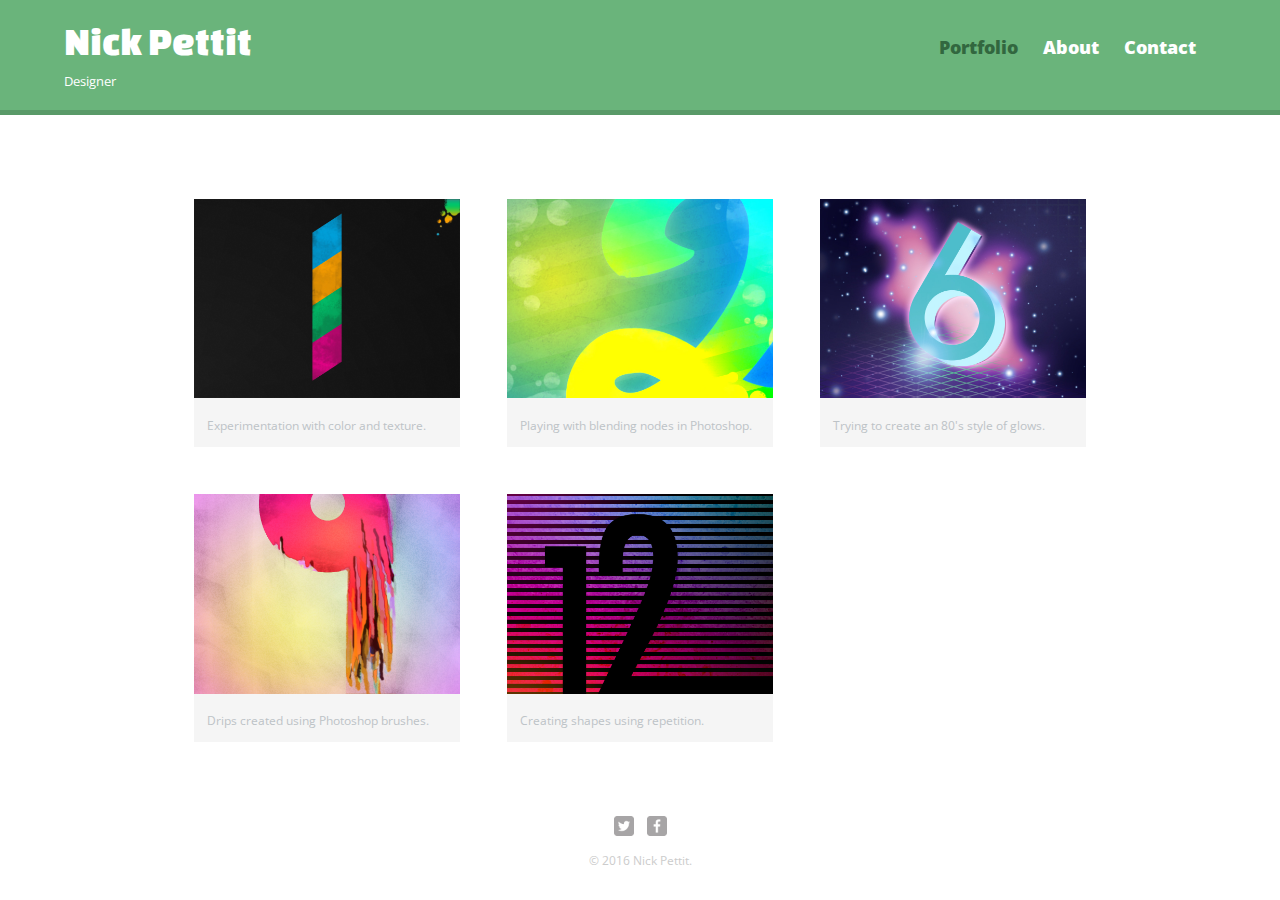
<file: index.html>
<!DOCTYPE html>
<html>
  <head>
    <meta charset="utf-8">
    <title>Nick Pettit | Designer</title>
    <link rel="stylesheet" href="css/normalize.css">
    <link href="https://fonts.googleapis.com/css?family=Changa+One|Open+Sans:400italic, 700italic, 400, 700, 800" rel="stylesheet" type=text/css>
    <link rel="stylesheet" href="css/main.css">
    <link rel="stylesheet" href="css/responsive.css">
    <meta name="viewport" content="width=device-width, initial-scale=1.0">
  </head>
  <body>
    <header>
      <a href="index.html" id="logo">
        <h1>Nick Pettit</h1>
        <h2>Designer</h2>
      </a>
      <nav>
        <ul>
          <li><a href="index.html" class="selected">Portfolio</a></li>
          <li><a href="about.html">About</a></li>
          <li><a href="contact.html">Contact</a></li>
        </ul>
      </nav>
    </header>
    <div id="wrapper">
      <section>
        <ul id="gallery">
          <li>
            <a href="img/numbers-01.jpg">
            <img src="img/numbers-01.jpg" alt="">
            <p>Experimentation with color and texture.</p>
            </a>
          </li>
          <li>
            <a href="img/numbers-02.jpg">
            <img src="img/numbers-02.jpg" alt="">
            <p>Playing with blending nodes in Photoshop.</p>
            </a>
          </li>
          <li>
            <a href="img/numbers-06.jpg">
            <img src="img/numbers-06.jpg" alt="">
            <p>Trying to create an 80's style of glows.</p>
            </a>
          </li>
          <li>
            <a href="img/numbers-09.jpg">
            <img src="img/numbers-09.jpg" alt="">
            <p>Drips created using Photoshop brushes.</p>
            </a>
          </li>
          <li>
            <a href="img/numbers-12.jpg">
            <img src="img/numbers-12.jpg" alt="">
            <p>Creating shapes using repetition.</p>
            </a>
          </li>
        </ul>
      </section>
      <footer>
        <a href="http://twitter.com/nickrp"><img src="img/twitter-wrap.png" alt="Twitter logo" class="social-icon"></a>
        <a href="http://facebook.com/nickpettit"><img src="img/facebook-wrap.png" alt="Facebook logo" class="social-icon"></a>
        <p>&copy; 2016 Nick Pettit.</p>
      </footer>
    </div>
  </body>
</html>
</file>
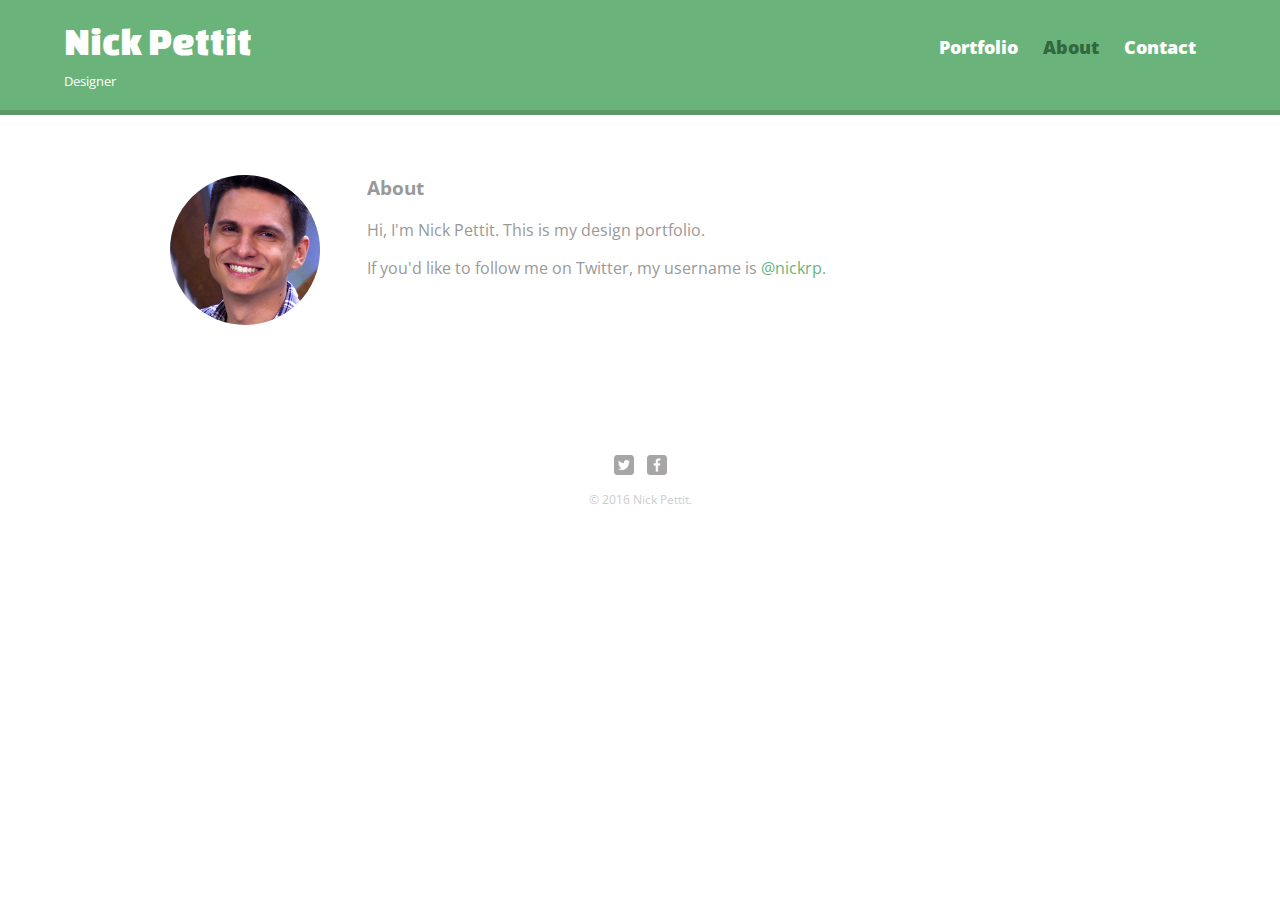
<file: about.html>
<!DOCTYPE html>
<html>
  <head>
    <meta charset="utf-8">
    <title>Nick Pettit | Designer</title>
    <link rel="stylesheet" href="css/normalize.css">
    <link href="https://fonts.googleapis.com/css?family=Changa+One|Open+Sans:400italic, 700italic, 400, 700, 800" rel="stylesheet" type=text/css>
    <link rel="stylesheet" href="css/main.css">
    <link rel="stylesheet" href="css/responsive.css">
    <meta name="viewport" content="width=device-width, initial-scale=1.0">
  </head>
  <body>
    <header>
      <a href="index.html" id="logo">
        <h1>Nick Pettit</h1>
        <h2>Designer</h2>
      </a>
      <nav>
        <ul>
          <li><a href="index.html">Portfolio</a></li>
          <li><a href="about.html" class="selected">About</a></li>
          <li><a href="contact.html">Contact</a></li>
        </ul>
      </nav>
    </header>
    <div id="wrapper">
      <section>
        <img src="img/nick.jpg" alt="Photograph of Nick Pettit" class="profile-photo"> <!-- pic of 200px in width and height-->
       <h3>About</h3>
       <p>Hi, I'm Nick Pettit. This is my design portfolio.</p>
       <p>If you'd like to follow me on Twitter, my username is <a href="htp://twitter.com/nickrp">@nickrp</a>.</p>
      </section>
      <footer>
        <a href="http://twitter.com/nickrp"><img src="img/twitter-wrap.png" alt="Twitter logo" class="social-icon"></a>
        <a href="http://facebook.com/nickpettit"><img src="img/facebook-wrap.png" alt="Facebook logo" class="social-icon"></a>
        <p>&copy; 2016 Nick Pettit.</p>
      </footer>
    </div>
  </body>
</html>
</file>
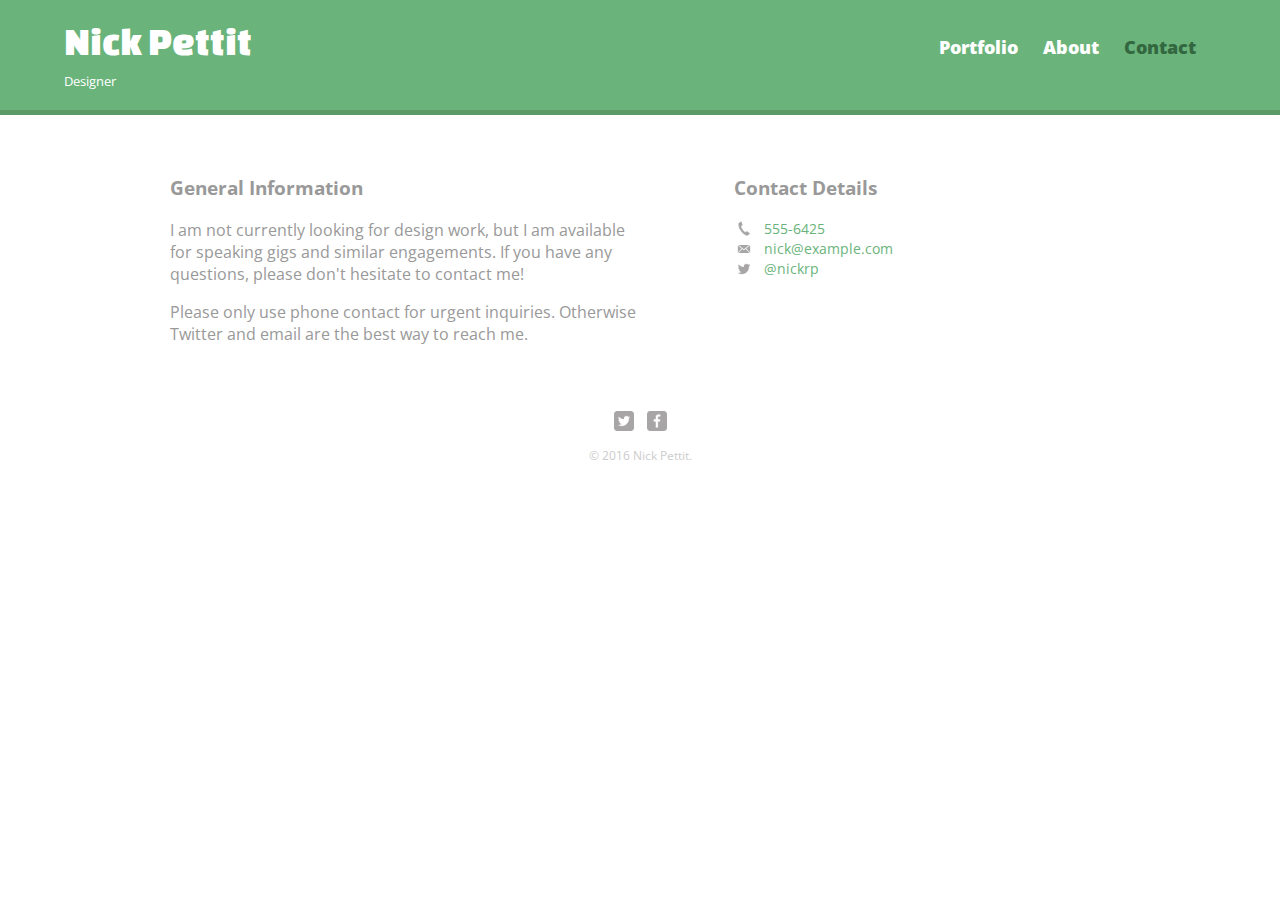
<file: contact.html>
<!DOCTYPE html>
<html>
  <head>
    <meta charset="utf-8">
    <title>Nick Pettit | Designer</title>
    <link rel="stylesheet" href="css/normalize.css">
    <link href="https://fonts.googleapis.com/css?family=Changa+One|Open+Sans:400italic, 700italic, 400, 700, 800" rel="stylesheet" type=text/css>
    <link rel="stylesheet" href="css/main.css">
    <link rel="stylesheet" href="css/responsive.css">
    <meta name="viewport" content="width=device-width, initial-scale=1.0">
  </head>
  <body>
    <header>
      <a href="index.html" id="logo">
        <h1>Nick Pettit</h1>
        <h2>Designer</h2>
      </a>
      <nav>
        <ul>
          <li><a href="index.html">Portfolio</a></li>
          <li><a href="about.html">About</a></li>
          <li><a href="contact.html" class="selected">Contact</a></li>
        </ul>
      </nav>
    </header>
    <div id="wrapper">
      <section id="primary">
        <h3>General Information</h3>
        <p>I am not currently looking for design work, but I am available for speaking gigs and similar engagements. If you have any questions, please don't hesitate to contact me!</p>
        <p>Please only use phone contact for urgent inquiries. Otherwise Twitter and email are the best way to reach me.</p>
      </section>
      <section id="secondary">
        <h3>Contact Details</h3>
        <ul class="contact-info">
          <li class="phone"><a href="tel:555-6425">555-6425</a></li>
          <li class="mail"><a href="mailto:nick@example.com">nick@example.com</a></li>
          <li class="twitter"><a href="http://twitter.com/intent/tweet?screen_name=nickrp">@nickrp</a></li>
        </ul>
      </section>
      <footer>
        <a href="http://twitter.com/nickrp"><img src="img/twitter-wrap.png" alt="Twitter logo" class="social-icon"></a>
        <a href="http://facebook.com/nickpettit"><img src="img/facebook-wrap.png" alt="Facebook logo" class="social-icon"></a>
        <p>&copy; 2016 Nick Pettit.</p>
      </footer>
    </div>
  </body>
</html>
</file>
<file: css/main.css>
/**********************************
GENERAL
**********************************/

body {
  font-family:'Open Sans', sans-serif;}

#wrapper {
  max-width: 940px;
  margin: 0 auto; /* auto means it fill the available display on right and left*/
  padding: 0 5%;}

a {
  text-decoration: none;} /*no default styling like underline / color change of links*/

img {
  max-width: 100%;} /*will fill their parent element*/

h3 {
  margin: 0 0 1em 0;}



/**********************************
HEADING
**********************************/

header {
  float: left;
  margin: 0 0 30px 0;
  padding: 5px 0 0 0;
  width: 100%;}

#logo {
  text-align: center;
  margin: 0;}

h1 {
  font-family: 'Changa One', sans-serif;
  margin: 15px 0;
  font-size: 1.75em;
  font-weight: normal;
  line-height: 0.8 em;}

h2 {
  font-size: 0.75em;
  margin: -5px 0 0;
  font-weight: normal;}



/**********************************
NAVIGATION
**********************************/

nav {
  text-align: center;
  padding: 10px 0;
  margin: 20px 0 0;}

nav ul {
  list-style: none; /*remove bullet points*/
  margin: 0 10px;
  padding: 0;}

nav li {
    display: inline-block;} /*will allow elements to appear horizontally*/

nav a {
  font-weight: 800;
  padding: 15px 10px;}



/**********************************
FOOTER
**********************************/

footer {
  font-size: 0.75em;
  text-align: center;
  clear: both; /* it doesn't float with rest of gallery items - clear of floated elements*/
  padding-top: 50px;
  color: #ccc;}

.social-icon {
  width: 20px;
  height: 20px;
  margin: 0 5px;}



/**********************************
PAGE: PORTFOLIO
**********************************/

#gallery {
  margin: 0;
  padding: 0;
  list-style: none;}

#gallery li {
  float: left;
  width: 45%;
  margin: 2.5%;
  background-color:#f5f5f5;
  color:#bdc3c7;}

#gallery li a p {
  margin: 0;
  padding: 5%;
  font-size: 0.75em;
  color: #bdc3c7;}



/**********************************
PAGE: ABOUT
**********************************/

.profile-photo {
  display: block;
  max-width: 150px;
  margin: 0 auto 30px;
  border-radius: 100%; /* can use 20px for rounded square*/}



/**********************************
PAGE: CONTACT
**********************************/

.contact-info {
  list-style: none;
  padding: 0;
  margin: 0;
  font-size: 0.9em;}

.contact-info a {
  display: block;
  min-height: 20px;
  background-repeat: no-repeat;
  background-size: 20px 20px;
  padding: 0 0 0 30px;
  margin:: 0 0 10px;}

.contact-info li.phone a {
  background-image: url('../img/phone.png');}

.contact-info li.mail a {
  background-image: url('../img/mail.png');}

.contact-info li.twitter a {
  background-image: url('../img/twitter.png');}



/**********************************
COLORS
**********************************/

/* site body */
body {
  background-color: #fff;
  color: #999;}

/* green header */
header {
  background: #6ab47b;
  border-color: #599a68;}

/* nav background on mobile devices */
nav {
  background: #599a68;}

/* logo text color */
h1, h2 {
  color: #fff;}

/* link color */
a {
  color: #6ab47b}

/* nav link color */
nav a, nav a:visited {
  color: #fff;}

/* selected nav link color */
nav a.selected, nav a:hover {
  color: #32673f;}
</file>
<file: css/responsive.css>
@media screen and (min-width: 480px) {
  
  /**********************************
  TWO COLUMN LAYOUT
  **********************************/
  
  #primary {
    width: 50%;
    float: left;}
  
  #secondary {
    width: 40%;
    float: right;}
 
  /**********************************
  PAGE: PORTFOLIO
  **********************************/

  #gallery li {
    width: 28.3333%;}
  
  #gallery li:nth-child(4n) {
    clear: left;}

 /**********************************
  PAGE: ABOUT
  **********************************/

  .profile-photo {
    float: left;
    margin: 0 5% 80px 0;}
  
}

@media screen and (min-width: 660px) {
  
  /**********************************
  HEADER
  **********************************/
  
  nav {
   background: none;
   float: right;
   font-size: 1.125em;
   margin-right: 5%;
   text-align: right;
   width: 45%;}
  
  #logo {
   float: left;
   margin-left: 5%;
   text-align: left;
   width: 45%;}
  
  h1 {
    font-size: 2.5em;}
  
  h2 {
    font-size: 0.825em;
    margin-bottom: 20px;}
  
  header {
    border-bottom: 5px solid #599a68;
    margin-bottom: 60px;}
  
}
</file>
